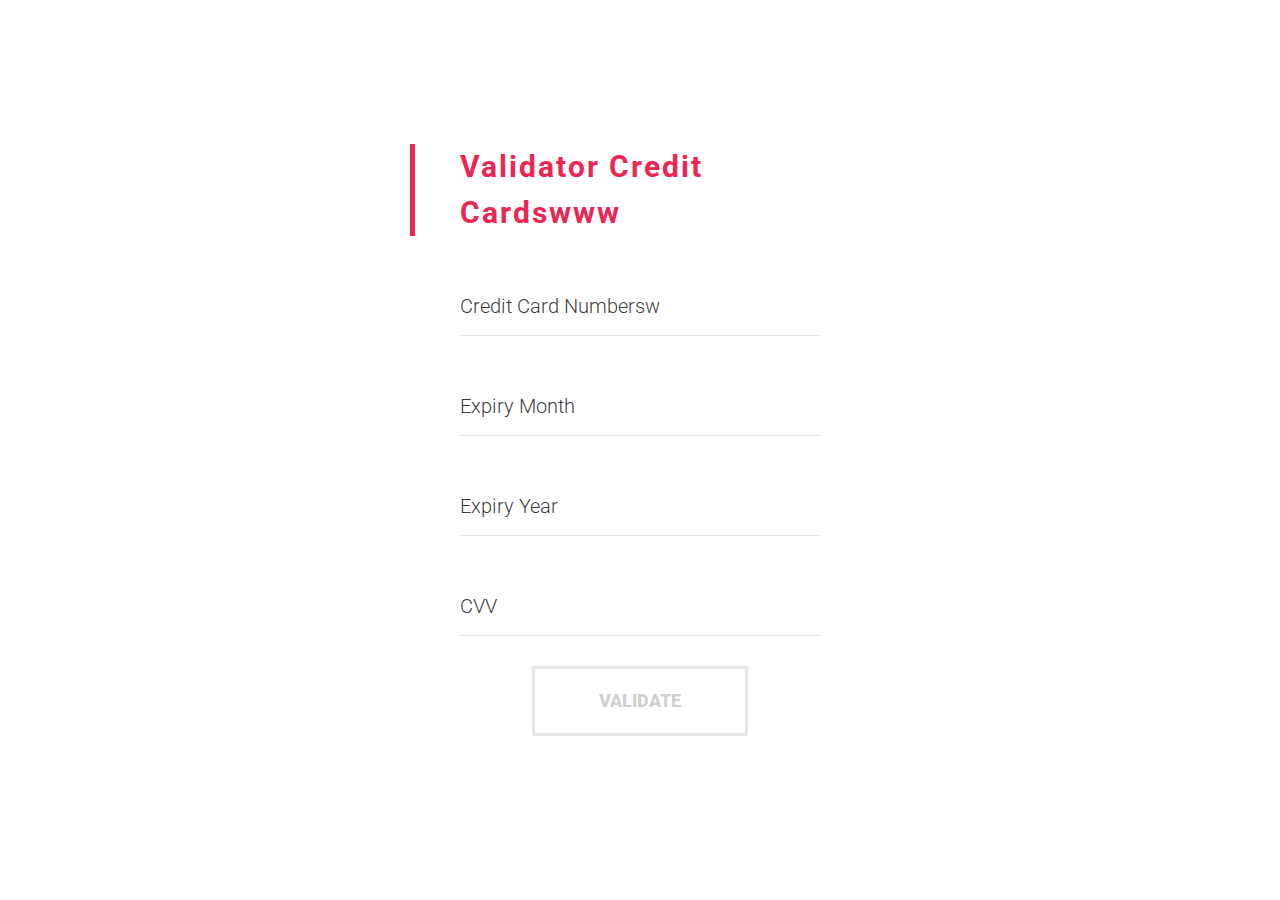
<file: index.html>
<!DOCTYPE html>
<html>
  <head>
    <meta charset="utf-8">
    <title>Credit Card</title>
    <script src="http://cdnjs.cloudflare.com/ajax/libs/jquery/2.1.3/jquery.min.js"></script>
    <link href="http://maxcdn.bootstrapcdn.com/font-awesome/4.3.0/css/font-awesome.min.css" rel="stylesheet" />
    <link href="http://fonts.googleapis.com/css?family=Roboto:400,100,300,500,700,900&subset=latin,latin-ext" rel="stylesheet" />
    <link href='http://fonts.googleapis.com/css?family=Varela' rel='stylesheet' type='text/css'>
    <link rel="stylesheet" href="style.css">
  </head>
  <body>
    <div class="materialContainer">


      <div class="box">

        <div class="title">Validator Credit Cardswww</div>

        <div class="input">
          <label for="number">Credit Card Numbersw</label>
          <input type="text" name="number" id="number">
          <span class="spin"></span>
        </div>

        <div class="input">
          <label for="month">Expiry Month</label>
          <input type="text" name="month" id="month">
          <span class="spin"></span>
        </div>

        <div class="input">
          <label for="year">Expiry Year</label>
          <input type="text" name="year" id="year">
          <span class="spin"></span>
        </div>

        <div class="input">
          <label for="cvv">CVV</label>
          <input type="text" name="cvv" id="cvv">
          <span class="spin"></span>
        </div>

        <div class="button login">
          <button onclick="isValidCreditCard()"><span>VALIDATE</span></button>
        </div>

      </div>

    </div>

  <script src="script.js"></script>
  <script src="creditCard.js"></script>
  </body>
</html>
</file>
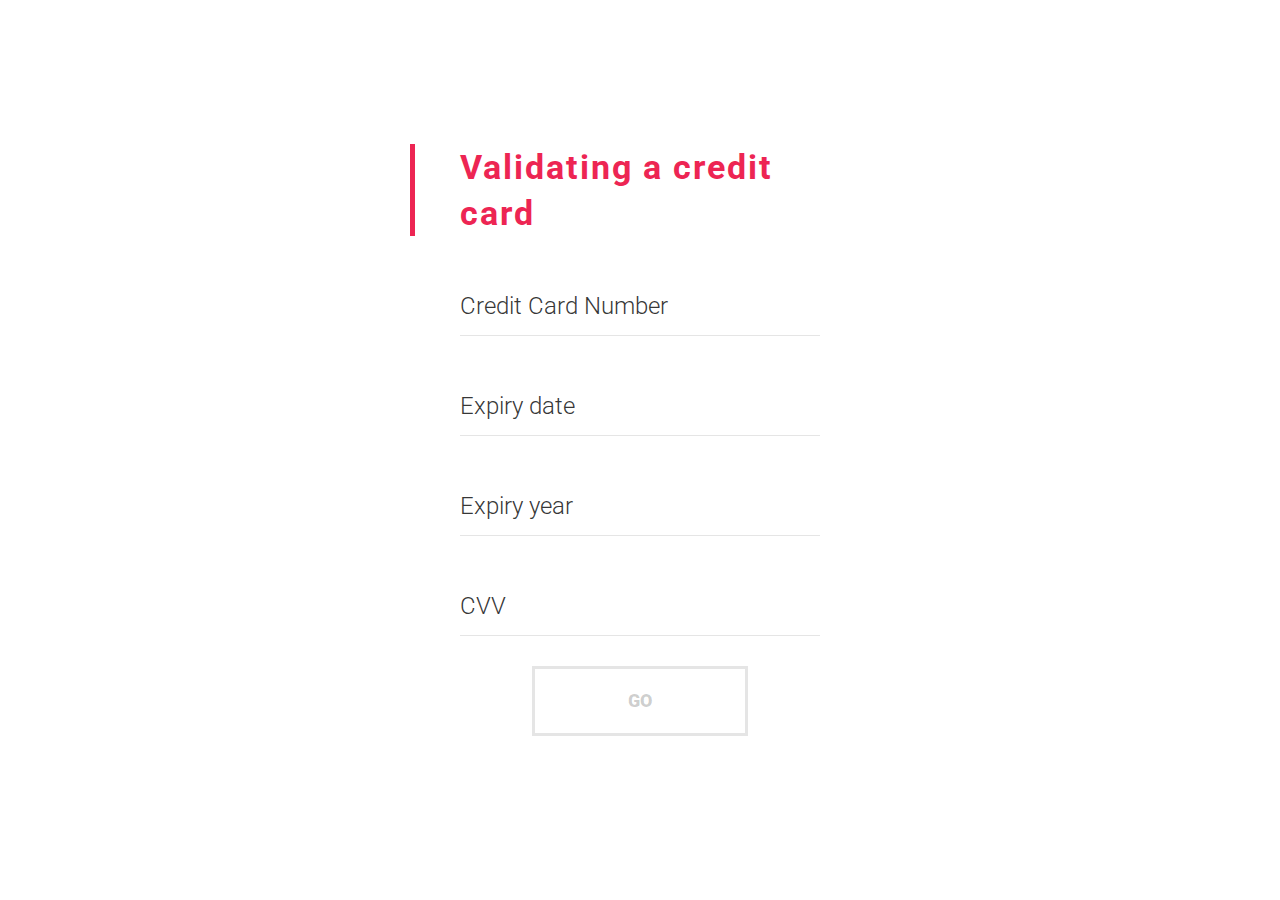
<file: creditcardv2/index.html>
<html>
  <head>
    <link href="http://maxcdn.bootstrapcdn.com/font-awesome/4.3.0/css/font-awesome.min.css" rel="stylesheet" />
    <link href="http://fonts.googleapis.com/css?family=Roboto:400,100,300,500,700,900&subset=latin,latin-ext" rel="stylesheet" />
    <script src="http://cdnjs.cloudflare.com/ajax/libs/jquery/2.1.3/jquery.min.js"></script>
    <link rel="stylesheet" href="style.css">
  </head>
  <body>
    <div class="materialContainer">




        <div class="box">

          <span class="title">Validating a credit card</span>

          <div class="input">
             <label for="number">Credit Card Number</label>
             <input type="text" name="credit card number" id="number">
             <span class="spin"></span>
          </div>

          <div class="input">
             <label for="date">Expiry date</label>
             <input type="text" name="name" id="date">
             <span class="spin"></span>
          </div>

          <div class="input">
             <label for="year">Expiry year</label>
             <input type="text" name="name" id="year">
             <span class="spin"></span>
          </div>

          <div class="input">
             <label for="cvv">CVV</label>
             <input type="text" name="name" id="cvv">
             <span class="spin"></span>
          </div>

          <div class="button login">
             <button onclick="getData();">
               <span>GO</span> <i class="fa fa-check"></i>
             </button>
          </div>

        </div>


    </div>

  <script src="script.js"></script>
  <script src="validate.js"></script>
  </body>
</html>
</file>
<file: style.css>
.box {
   position: relative;
   top: 0;
   opacity: 1;
   float: left;
   padding: 60px 50px 40px 50px;
   width: 100%;
   background: #fff;
   border-radius: 10px;
   transform: scale(1);
   -webkit-transform: scale(1);
   -ms-transform: scale(1);
   z-index: 5;
}

.box.back {
   transform: scale(.95);
   -webkit-transform: scale(.95);
   -ms-transform: scale(.95);
   top: -20px;
   opacity: .8;
   z-index: -1;
}

.box:before {
   content: "";
   width: 100%;
   height: 30px;
   border-radius: 10px;
   position: absolute;
   top: -10px;
   background: rgba(255, 255, 255, .6);
   left: 0;
   transform: scale(.95);
   -webkit-transform: scale(.95);
   -ms-transform: scale(.95);
   z-index: -1;
}

.overbox .title {
   color: #fff;
}

.overbox .title:before {
   background: #fff;
}

.title {
   width: 100%;
   float: left;
   line-height: 46px;
   font-size: 30px;
   font-weight: 700;
   letter-spacing: 2px;
   color: #ED2553;
   position: relative;
}

.title:before {
   content: "";
   width: 5px;
   height: 100%;
   position: absolute;
   top: 0;
   left: -50px;
   background: #ED2553;
}

.input,
.input label,
.input input,
.input .spin,
.button,
.button button .button.login button i.fa,
.material-button .shape:before,
.material-button .shape:after,
.button.login button {
   transition: 300ms cubic-bezier(.4, 0, .2, 1);
   -webkit-transition: 300ms cubic-bezier(.4, 0, .2, 1);
   -ms-transition: 300ms cubic-bezier(.4, 0, .2, 1);
}

.material-button,
.alt-2,
.material-button .shape,
.alt-2 .shape,
.box {
   transition: 400ms cubic-bezier(.4, 0, .2, 1);
   -webkit-transition: 400ms cubic-bezier(.4, 0, .2, 1);
   -ms-transition: 400ms cubic-bezier(.4, 0, .2, 1);
}

.input,
.input label,
.input input,
.input .spin,
.button,
.button button {
   width: 100%;
   float: left;
}

.input,
.button {
   margin-top: 30px;
   height: 70px;
}

.input,
.input input,
.button,
.button button {
   position: relative;
}

.input input {
   height: 60px;
   top: 10px;
   border: none;
   background: transparent;
}

.input input,
.input label,
.button button {
   font-family: 'Roboto', sans-serif;
   font-size: 20px;
   color: rgba(0, 0, 0, 0.8);
   font-weight: 300;
}

.input:before,
.input .spin {
   width: 100%;
   height: 1px;
   position: absolute;
   bottom: 0;
   left: 0;
}

.input:before {
   content: "";
   background: rgba(0, 0, 0, 0.1);
   z-index: 3;
}

.input .spin {
   background: #ED2553;
   z-index: 4;
   width: 0;
}

.overbox .input .spin {
   background: rgba(255, 255, 255, 1);
}

.overbox .input:before {
   background: rgba(255, 255, 255, 0.5);
}

.input label {
   position: absolute;
   top: 10px;
   left: 0;
   z-index: 2;
   cursor: pointer;
   line-height: 60px;
}

.button.login {
   width: 60%;
   left: 20%;
}

.button.login button,
.button button {
   width: 100%;
   line-height: 64px;
   left: 0%;
   background-color: transparent;
   border: 3px solid rgba(0, 0, 0, 0.1);
   font-weight: 900;
   font-size: 18px;
   color: rgba(0, 0, 0, 0.2);
}

.button.login {
   margin-top: 30px;
}

.button {
   margin-top: 20px;
}

.button button {
   background-color: #fff;
   color: #ED2553;
   border: none;
}

.button.login button.active {
   border: 3px solid transparent;
   color: #fff !important;
}

.button.login button.active span {
   opacity: 0;
   transform: scale(0);
   -webkit-transform: scale(0);
   -ms-transform: scale(0);
}

.button.login button.active i.fa {
   opacity: 1;
   transform: scale(1) rotate(-0deg);
   -webkit-transform: scale(1) rotate(-0deg);
   -ms-transform: scale(1) rotate(-0deg);
}

.button.login button i.fa {
   width: 100%;
   height: 100%;
   position: absolute;
   top: 0;
   left: 0;
   line-height: 60px;
   transform: scale(0) rotate(-45deg);
   -webkit-transform: scale(0) rotate(-45deg);
   -ms-transform: scale(0) rotate(-45deg);
}

.button.login button:hover {
   color: #ED2553;
   border-color: #ED2553;
}

.button {
   margin: 40px 0;
   overflow: hidden;
   z-index: 2;
}

.button button {
   cursor: pointer;
   position: relative;
   z-index: 2;
}

.pass-forgot {
   width: 100%;
   float: left;
   text-align: center;
   color: rgba(0, 0, 0, 0.4);
   font-size: 18px;
}

.click-efect {
   position: absolute;
   top: 0;
   left: 0;
   background: #ED2553;
   border-radius: 50%;
}

.overbox {
   width: 100%;
   height: 100%;
   position: absolute;
   top: 0;
   left: 0;
   overflow: inherit;
   border-radius: 10px;
   padding: 60px 50px 40px 50px;
}

.overbox .title,
.overbox .button,
.overbox .input {
   z-index: 111;
   position: relative;
   color: #fff !important;
   display: none;
}

.overbox .title {
   width: 80%;
}

.overbox .input {
   margin-top: 20px;
}

.overbox .input input,
.overbox .input label {
   color: #fff;
}

.overbox .material-button,
.overbox .material-button .shape,
.overbox .alt-2,
.overbox .alt-2 .shape {
   display: block;
}

.material-button,
.alt-2 {
   width: 140px;
   height: 140px;
   border-radius: 50%;
   background: #ED2553;
   position: absolute;
   top: 40px;
   right: -70px;
   cursor: pointer;
   z-index: 100;
   transform: translate(0%, 0%);
   -webkit-transform: translate(0%, 0%);
   -ms-transform: translate(0%, 0%);
}

.material-button .shape,
.alt-2 .shape {
   position: absolute;
   top: 0;
   right: 0;
   width: 100%;
   height: 100%;
}

.material-button .shape:before,
.alt-2 .shape:before,
.material-button .shape:after,
.alt-2 .shape:after {
   content: "";
   background: #fff;
   position: absolute;
   top: 50%;
   left: 50%;
   transform: translate(-50%, -50%) rotate(360deg);
   -webkit-transform: translate(-50%, -50%) rotate(360deg);
   -ms-transform: translate(-50%, -50%) rotate(360deg);
}

.material-button .shape:before,
.alt-2 .shape:before {
   width: 25px;
   height: 4px;
}

.material-button .shape:after,
.alt-2 .shape:after {
   height: 25px;
   width: 4px;
}

.material-button.active,
.alt-2.active {
   top: 50%;
   right: 50%;
   transform: translate(50%, -50%) rotate(0deg);
   -webkit-transform: translate(50%, -50%) rotate(0deg);
   -ms-transform: translate(50%, -50%) rotate(0deg);
}

body {
   background-image: url(http://p1.pichost.me/i/11/1338853.jpg);
   background-position: center;
   background-size: cover;
   background-repeat: no-repeat;
   min-height: 100vh;
   font-family: 'Roboto', sans-serif;
}

body,
html {
   overflow: hidden;
}

.materialContainer {
   width: 100%;
   max-width: 460px;
   position: absolute;
   top: 50%;
   left: 50%;
   transform: translate(-50%, -50%);
   -webkit-transform: translate(-50%, -50%);
   -ms-transform: translate(-50%, -50%);
}

*,
*:after,
*::before {
   -webkit-box-sizing: border-box;
   -moz-box-sizing: border-box;
   box-sizing: border-box;
   margin: 0;
   padding: 0;
   text-decoration: none;
   list-style-type: none;
   outline: none;
}
</file>
<file: creditcardv2/style.css>
.box {
   position: relative;
   top: 0;
   opacity: 1;
   float: left;
   padding: 60px 50px 40px 50px;
   width: 100%;
   background: #fff;
   border-radius: 10px;
   transform: scale(1);
   -webkit-transform: scale(1);
   -ms-transform: scale(1);
   z-index: 5;
}

.box.back {
   transform: scale(.95);
   -webkit-transform: scale(.95);
   -ms-transform: scale(.95);
   top: -20px;
   opacity: .8;
   z-index: -1;
}

.box:before {
   content: '';
   width: 100%;
   height: 30px;
   border-radius: 10px;
   position: absolute;
   top: -10px;
   background: rgba(255, 255, 255, .6);
   left: 0;
   transform: scale(.95);
   -webkit-transform: scale(.95);
   -ms-transform: scale(.95);
   z-index: -1;
}

.overbox .title {
   color: #fff;
}

.overbox .title:before {
   background: #fff;
}

.title {
   width: 100%;
   float: left;
   line-height: 46px;
   font-size: 34px;
   font-weight: 700;
   letter-spacing: 2px;
   color: #ED2553;
   position: relative;
}

.title:before {
   content: '';
   width: 5px;
   height: 100%;
   position: absolute;
   top: 0;
   left: -50px;
   background: #ED2553;
}

.input,
.input label,
.input input,
.input .spin,
.button,
.button button .button.login button i.fa,
.material-button .shape:before,
.material-button .shape:after,
.button.login button {
   transition: 300ms cubic-bezier(.4, 0, .2, 1);
   -webkit-transition: 300ms cubic-bezier(.4, 0, .2, 1);
   -ms-transition: 300ms cubic-bezier(.4, 0, .2, 1);
}

.material-button,
.alt-2,
.material-button .shape,
.alt-2 .shape,
.box {
   transition: 400ms cubic-bezier(.4, 0, .2, 1);
   -webkit-transition: 400ms cubic-bezier(.4, 0, .2, 1);
   -ms-transition: 400ms cubic-bezier(.4, 0, .2, 1);
}

.input,
.input label,
.input input,
.input .spin,
.button,
.button button {
   width: 100%;
   float: left;
}

.input,
.button {
   margin-top: 30px;
   height: 70px;
}

.input,
.input input,
.button,
.button button {
   position: relative;
}

.input input {
   height: 60px;
   top: 10px;
   border: none;
   background: transparent;
}

.input input,
.input label,
.button button {
   font-family: 'Roboto', sans-serif;
   font-size: 24px;
   color: rgba(0, 0, 0, 0.8);
   font-weight: 300;
}

.input:before,
.input .spin {
   width: 100%;
   height: 1px;
   position: absolute;
   bottom: 0;
   left: 0;
}

.input:before {
   content: '';
   background: rgba(0, 0, 0, 0.1);
   z-index: 3;
}

.input .spin {
   background: #ED2553;
   z-index: 4;
   width: 0;
}

.overbox .input .spin {
   background: rgba(255, 255, 255, 1);
}

.overbox .input:before {
   background: rgba(255, 255, 255, 0.5);
}

.input label {
   position: absolute;
   top: 10px;
   left: 0;
   z-index: 2;
   cursor: pointer;
   line-height: 60px;
}

.button.login {
   width: 60%;
   left: 20%;
}

.button.login button,
.button button {
   width: 100%;
   line-height: 64px;
   left: 0%;
   background-color: transparent;
   border: 3px solid rgba(0, 0, 0, 0.1);
   font-weight: 900;
   font-size: 18px;
   color: rgba(0, 0, 0, 0.2);
}

.button.login {
   margin-top: 30px;
}

.button {
   margin-top: 20px;
}

.button button {
   background-color: #fff;
   color: #ED2553;
   border: none;
}

.button.login button.active {
   border: 3px solid transparent;
   color: #fff !important;
}

.button.login button.active span {
   opacity: 0;
   transform: scale(0);
   -webkit-transform: scale(0);
   -ms-transform: scale(0);
}

.button.login button.active i.fa {
   opacity: 1;
   transform: scale(1) rotate(-0deg);
   -webkit-transform: scale(1) rotate(-0deg);
   -ms-transform: scale(1) rotate(-0deg);
}

.button.login button i.fa {
   width: 100%;
   height: 100%;
   position: absolute;
   top: 0;
   left: 0;
   line-height: 60px;
   transform: scale(0) rotate(-45deg);
   -webkit-transform: scale(0) rotate(-45deg);
   -ms-transform: scale(0) rotate(-45deg);
}

.button.login button:hover {
   color: #ED2553;
   border-color: #ED2553;
}

.button {
   margin: 40px 0;
   overflow: hidden;
   z-index: 2;
}

.button button {
   cursor: pointer;
   position: relative;
   z-index: 2;
}

.pass-forgot {
   width: 100%;
   float: left;
   text-align: center;
   color: rgba(0, 0, 0, 0.4);
   font-size: 18px;
}

.click-efect {
   position: absolute;
   top: 0;
   left: 0;
   background: #ED2553;
   border-radius: 50%;
}

.overbox {
   width: 100%;
   height: 100%;
   position: absolute;
   top: 0;
   left: 0;
   overflow: inherit;
   border-radius: 10px;
   padding: 60px 50px 40px 50px;
}

.overbox .title,
.overbox .button,
.overbox .input {
   z-index: 111;
   position: relative;
   color: #fff !important;
   display: none;
}

.overbox .title {
   width: 80%;
}

.overbox .input {
   margin-top: 20px;
}

.overbox .input input,
.overbox .input label {
   color: #fff;
}

.overbox .material-button,
.overbox .material-button .shape,
.overbox .alt-2,
.overbox .alt-2 .shape {
   display: block;
}

.material-button,
.alt-2 {
   width: 140px;
   height: 140px;
   border-radius: 50%;
   background: #ED2553;
   position: absolute;
   top: 40px;
   right: -70px;
   cursor: pointer;
   z-index: 100;
   transform: translate(0%, 0%);
   -webkit-transform: translate(0%, 0%);
   -ms-transform: translate(0%, 0%);
}

.material-button .shape,
.alt-2 .shape {
   position: absolute;
   top: 0;
   right: 0;
   width: 100%;
   height: 100%;
}

.material-button .shape:before,
.alt-2 .shape:before,
.material-button .shape:after,
.alt-2 .shape:after {
   content: '';
   background: #fff;
   position: absolute;
   top: 50%;
   left: 50%;
   transform: translate(-50%, -50%) rotate(360deg);
   -webkit-transform: translate(-50%, -50%) rotate(360deg);
   -ms-transform: translate(-50%, -50%) rotate(360deg);
}

.material-button .shape:before,
.alt-2 .shape:before {
   width: 25px;
   height: 4px;
}

.material-button .shape:after,
.alt-2 .shape:after {
   height: 25px;
   width: 4px;
}

.material-button.active,
.alt-2.active {
   top: 50%;
   right: 50%;
   transform: translate(50%, -50%) rotate(0deg);
   -webkit-transform: translate(50%, -50%) rotate(0deg);
   -ms-transform: translate(50%, -50%) rotate(0deg);
}

body {
   background-image: url(https://lh4.googleusercontent.com/-XplyTa1Za-I/VMSgIyAYkHI/AAAAAAAADxM/oL-rD6VP4ts/w1184-h666/Android-Lollipop-wallpapers-Google-Now-Wallpaper-2.png);
   background-position: center;
   background-size: cover;
   background-repeat: no-repeat;
   min-height: 100vh;
   font-family: 'Roboto', sans-serif;
}

body,
html {
   overflow: hidden;
}

.materialContainer {
   width: 100%;
   max-width: 460px;
   position: absolute;
   top: 50%;
   left: 50%;
   transform: translate(-50%, -50%);
   -webkit-transform: translate(-50%, -50%);
   -ms-transform: translate(-50%, -50%);
}

*,
*:after,
*::before {
   -webkit-box-sizing: border-box;
   -moz-box-sizing: border-box;
   box-sizing: border-box;
   margin: 0;
   padding: 0;
   text-decoration: none;
   list-style-type: none;
   outline: none;
}


/*
 * Animation module with all animation code
 */
.anim-text-flow,
.anim-text-flow-hover:hover {
  /*
   * Animation variables
   */
  $animationSteps: 20;
  $animationDuration: 50;
  $animationElement: span;
  $animationElementsCount: 100;
  $delayBetweenLetters: 0.2;

  /*
   * Elements settings
   */
  #{$animationElement} {
    animation-name: anim-text-flow-keys;
    animation-duration: #{$animationDuration}s;
    animation-iteration-count: infinite;
    animation-direction: alternate;
    animation-fill-mode: forwards;
  }

  /*
   * Keyframe loop
   */
  @keyframes anim-text-flow-keys {
    @for $i from 0 through $animationSteps {
      #{percentage($i * (1 / $animationSteps))} {
        color: hsla(random(365), 60, 60, 1);
      }
    }
  }

  /*
   * Element animation delay loop
   */
  $totalDelayTime: $animationElementsCount * $delayBetweenLetters;

  @for $i from 1 through $animationElementsCount {
    #{$animationElement}:nth-of-type(#{$i}) {
      animation-delay: #{($i * $delayBetweenLetters) - $totalDelayTime}s;
    }
  }
}

////////////////////////////
// DEMO CODE
///////////////////////////
body {
  background-color: #1a1a1a;
  color: #fefefe;
  font-family: 'Ubuntu';
  text-transform: uppercase;
  letter-spacing: 0.2em;
  font-size: 1.3em;
  line-height: 2;
  font-weight: 300;
  text-rendering: optimizeLegibility;
  text-align: center;
}

.container {
  position: absolute;
  top: 50%;
  left: 50%;
  width: 100%;
  transform: translate(-50%, -50%);
}

.txt {
  display: block;
}

a {
  text-decoration: none;
  position: absolute;
  bottom: 10px;
  right: 10px;
  text-align: right;
  color: #eee;
  font-size: 15px;
  line-height: 15px;
}
@import url(http://fonts.googleapis.com/css?family=Ubuntu:300);
</file>
